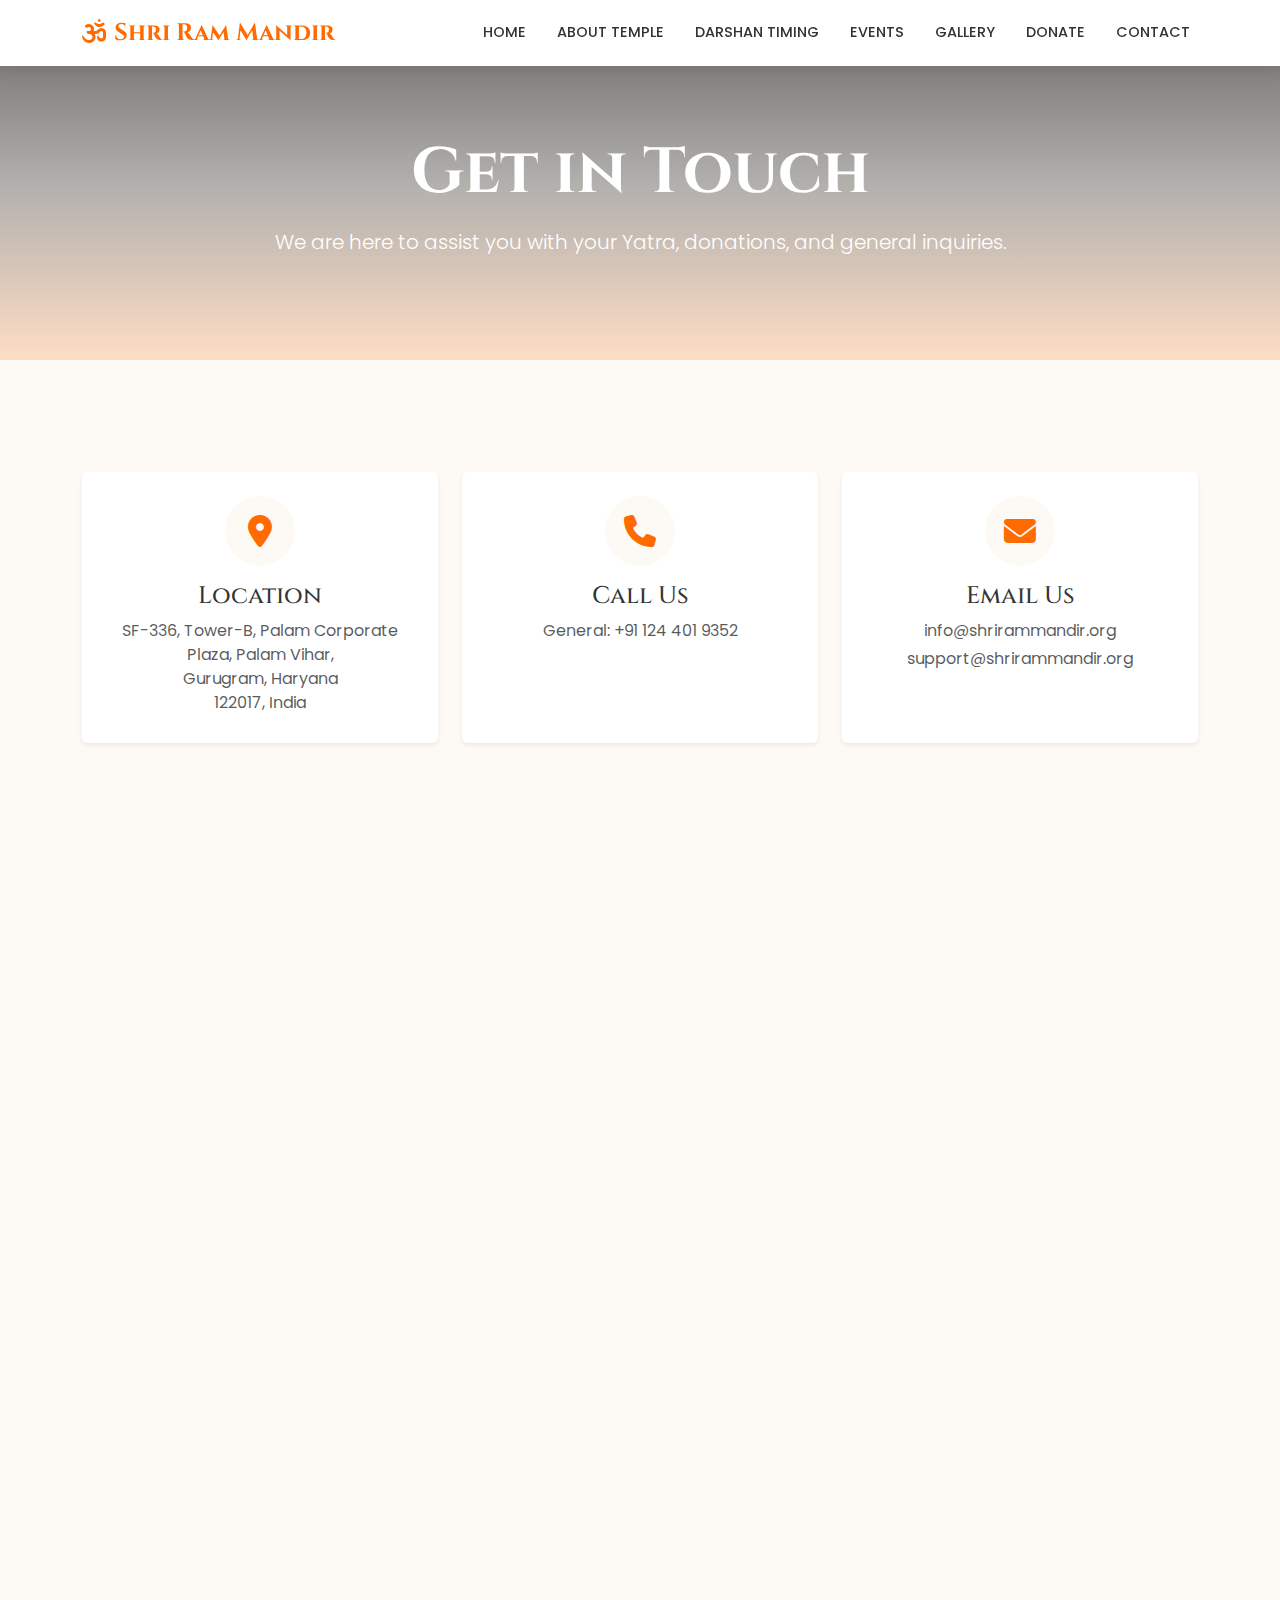
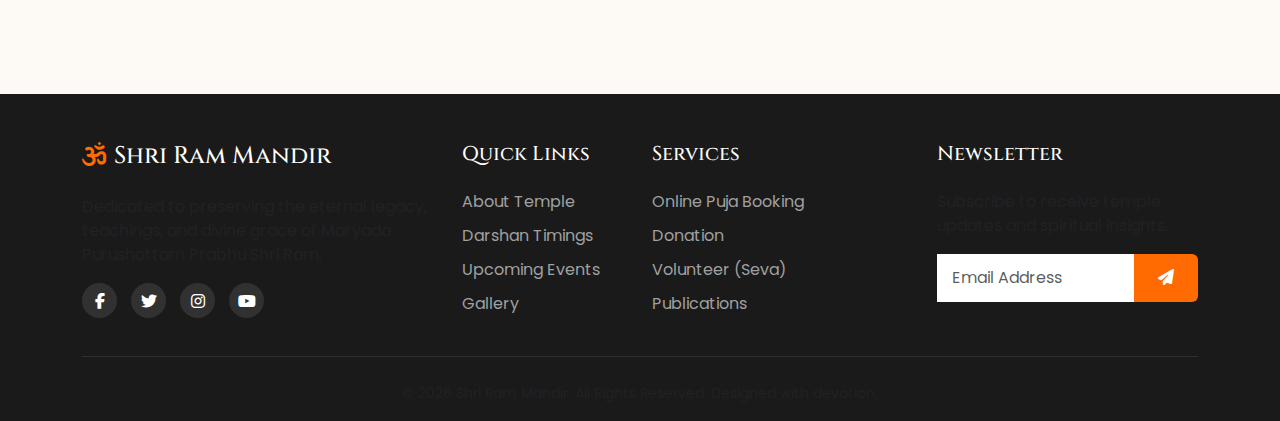
<file: contact.html>
<!DOCTYPE html>
<html lang="en">
<head>
    <meta charset="UTF-8">
    <meta name="viewport" content="width=device-width, initial-scale=1.0">
    <title>Contact Us | Shri Ram Mandir</title>
    
    <link rel="preconnect" href="https://fonts.googleapis.com">
    <link rel="preconnect" href="https://fonts.gstatic.com" crossorigin>
    <link href="https://fonts.googleapis.com/css2?family=Cinzel:wght@400;600;700&family=Poppins:wght@300;400;500;600&display=swap" rel="stylesheet">
    
    <link href="https://cdn.jsdelivr.net/npm/bootstrap@5.3.0/dist/css/bootstrap.min.css" rel="stylesheet">
    
    <link rel="stylesheet" href="https://cdnjs.cloudflare.com/ajax/libs/font-awesome/6.4.0/css/all.min.css">
    
    <link rel="stylesheet" href="style.css">
</head>
<body class="bg-warm">

    <nav class="navbar navbar-expand-lg fixed-top scrolled" id="mainNav">
        <div class="container">
            <a class="navbar-brand text-saffron" href="index.html">
                <i class="fa-solid fa-om me-2"></i>Shri Ram Mandir
            </a>
            <button class="navbar-toggler" type="button" data-bs-toggle="collapse" data-bs-target="#navbarNav">
                <i class="fa-solid fa-bars text-dark"></i>
            </button>
            <div class="collapse navbar-collapse" id="navbarNav">
                <ul class="navbar-nav ms-auto">
                    <li class="nav-item"><a class="nav-link" href="index.html">Home</a></li>
                    <li class="nav-item"><a class="nav-link" href="about.html">About Temple</a></li>
                    <li class="nav-item"><a class="nav-link" href="index.html#darshan">Darshan Timing</a></li>
                    <li class="nav-item"><a class="nav-link" href="index.html#events">Events</a></li>
                    <li class="nav-item"><a class="nav-link" href="gallery.html">Gallery</a></li>
                    <li class="nav-item"><a class="nav-link" href="index.html#donate">Donate</a></li>
                    <li class="nav-item"><a class="nav-link" href="contact.html">Contact</a></li>
                </ul>
            </div>
        </div>
    </nav>

    <section class="page-header d-flex align-items-center justify-content-center text-center position-relative">
        <div class="hero-overlay"></div>
        <div class="container position-relative z-1 text-white fade-in-up mt-5">
            <h1 class="display-3 fw-bold font-cinzel mb-3">Get in Touch</h1>
            <p class="lead">We are here to assist you with your Yatra, donations, and general inquiries.</p>
        </div>
    </section>

    <section class="section-padding pb-0 mt-n5 position-relative z-2">
        <div class="container">
            <div class="row g-4 justify-content-center">
                <div class="col-md-4 reveal">
                    <div class="contact-card bg-white text-center p-4 rounded shadow-sm h-100">
                        <div class="icon-box mx-auto mb-3 bg-warm text-saffron rounded-circle d-flex align-items-center justify-content-center" style="width: 70px; height: 70px;">
                            <i class="fa-solid fa-location-dot fa-2x"></i>
                        </div>
                        <h4 class="font-cinzel">Location</h4>
                        <p class="text-muted mb-0">SF-336, Tower-B, Palam Corporate Plaza, Palam Vihar,<br>Gurugram, Haryana<br>122017, India</p>
                    </div>
                </div>
                <div class="col-md-4 reveal" style="transition-delay: 0.1s;">
                    <div class="contact-card bg-white text-center p-4 rounded shadow-sm h-100">
                        <div class="icon-box mx-auto mb-3 bg-warm text-saffron rounded-circle d-flex align-items-center justify-content-center" style="width: 70px; height: 70px;">
                            <i class="fa-solid fa-phone fa-2x"></i>
                        </div>
                        <h4 class="font-cinzel">Call Us</h4>
                        <p class="text-muted mb-1">General: +91 124 401 9352</p>
                    </div>
                </div>
                <div class="col-md-4 reveal" style="transition-delay: 0.2s;">
                    <div class="contact-card bg-white text-center p-4 rounded shadow-sm h-100">
                        <div class="icon-box mx-auto mb-3 bg-warm text-saffron rounded-circle d-flex align-items-center justify-content-center" style="width: 70px; height: 70px;">
                            <i class="fa-solid fa-envelope fa-2x"></i>
                        </div>
                        <h4 class="font-cinzel">Email Us</h4>
                        <p class="text-muted mb-1">info@shrirammandir.org</p>
                        <p class="text-muted mb-0">support@shrirammandir.org</p>
                    </div>
                </div>
            </div>
        </div>
    </section>

    <section class="section-padding">
        <div class="container">
            <div class="row g-5 align-items-center bg-white p-4 p-md-5 rounded shadow-sm reveal">
                
                <div class="col-lg-6 pr-lg-5">
                    <h3 class="font-cinzel text-saffron mb-4">Send Us a Message</h3>
                    <p class="text-muted mb-4">Have a question about darshan timings, special pujas, or volunteering? Fill out the form below and our administrative team will respond to you promptly.</p>
                    
                    <form action="#" method="POST">
                        <div class="row g-3">
                            <div class="col-md-6">
                                <label for="name" class="form-label small text-muted">Full Name <span class="text-danger">*</span></label>
                                <input type="text" class="form-control" id="name" placeholder="Jay Shri Ram" required>
                            </div>
                            <div class="col-md-6">
                                <label for="phone" class="form-label small text-muted">Phone Number</label>
                                <input type="tel" class="form-control" id="phone" placeholder="+91 00000 00000">
                            </div>
                            <div class="col-12">
                                <label for="email" class="form-label small text-muted">Email Address <span class="text-danger">*</span></label>
                                <input type="email" class="form-control" id="email" placeholder="example@mail.com" required>
                            </div>
                            <div class="col-12">
                                <label for="subject" class="form-label small text-muted">Subject Inquiry <span class="text-danger">*</span></label>
                                <select class="form-select border-0 bg-warm" id="subject" style="border-radius: 0; border: 1px solid #ddd !important;" required>
                                    <option value="" selected disabled>Select an option...</option>
                                    <option value="darshan">Darshan / Aarti Info</option>
                                    <option value="donation">Donation / Receipt Query</option>
                                    <option value="volunteer">Volunteer (Seva)</option>
                                    <option value="other">Other Inquiry</option>
                                </select>
                            </div>
                            <div class="col-12">
                                <label for="message" class="form-label small text-muted">Your Message <span class="text-danger">*</span></label>
                                <textarea class="form-control" id="message" rows="5" placeholder="How can we help you?" required></textarea>
                            </div>
                            <div class="col-12 mt-4">
                                <button type="submit" class="btn btn-primary-custom w-100 py-3 fs-5">Submit Message <i class="fa-solid fa-paper-plane ms-2"></i></button>
                            </div>
                        </div>
                    </form>
                </div>

                <div class="col-lg-6">
                    <div class="map-container rounded overflow-hidden shadow-sm border border-warm p-1">
                        <iframe src="https://www.google.com/maps/embed?pb=!1m18!1m12!1m3!1d3561.2278457630737!2d82.19448057618218!3d26.795281876717515!2m3!1f0!2f0!3f0!3m2!1i1024!2i768!4f13.1!3m3!1m2!1s0x399a07937e6d2823%3A0x5fc8f683b17f222b!2sShri%20Ram%20Janmabhoomi%20Teerth%20Kshetra!5e0!3m2!1sen!2sin!4v1708362615462!5m2!1sen!2sin" width="100%" height="550" style="border:0;" allowfullscreen="" loading="lazy" referrerpolicy="no-referrer-when-downgrade"></iframe>
                    </div>
                </div>

            </div>
        </div>
    </section>

    <footer class="footer pt-5 pb-3">
        <div class="container">
            <div class="row mb-4">
                <div class="col-lg-4 col-md-6 mb-4 mb-lg-0">
                    <h4 class="text-white font-cinzel mb-4"><i class="fa-solid fa-om me-2 text-saffron"></i>Shri Ram Mandir</h4>
                    <p class="text-muted">Dedicated to preserving the eternal legacy, teachings, and divine grace of Maryada Purushottam Prabhu Shri Ram.</p>
                    <div class="social-icons mt-3">
                        <a href="#"><i class="fa-brands fa-facebook-f"></i></a>
                        <a href="#"><i class="fa-brands fa-twitter"></i></a>
                        <a href="#"><i class="fa-brands fa-instagram"></i></a>
                        <a href="#"><i class="fa-brands fa-youtube"></i></a>
                    </div>
                </div>
                <div class="col-lg-2 col-md-6 mb-4 mb-lg-0">
                    <h5 class="text-white mb-4">Quick Links</h5>
                    <ul class="list-unstyled footer-links">
                        <li><a href="about.html">About Temple</a></li>
                        <li><a href="index.html#darshan">Darshan Timings</a></li>
                        <li><a href="index.html#events">Upcoming Events</a></li>
                        <li><a href="gallery.html">Gallery</a></li>
                    </ul>
                </div>
                <div class="col-lg-3 col-md-6 mb-4 mb-lg-0">
                    <h5 class="text-white mb-4">Services</h5>
                    <ul class="list-unstyled footer-links">
                        <li><a href="index.html">Online Puja Booking</a></li>
                        <li><a href="index.html#donate">Donation</a></li>
                        <li><a href="index.html">Volunteer (Seva)</a></li>
                        <li><a href="index.html">Publications</a></li>
                    </ul>
                </div>
                <div class="col-lg-3 col-md-6">
                    <h5 class="text-white mb-4">Newsletter</h5>
                    <p class="text-muted">Subscribe to receive temple updates and spiritual insights.</p>
                    <div class="input-group mb-3">
                        <input type="text" class="form-control border-0" placeholder="Email Address">
                        <button class="btn btn-primary-custom" type="button"><i class="fa-solid fa-paper-plane"></i></button>
                    </div>
                </div>
            </div>
            <hr class="border-secondary">
            <div class="text-center text-muted pt-2">
                <small>&copy; 2026 Shri Ram Mandir. All Rights Reserved. Designed with devotion.</small>
            </div>
        </div>
    </footer>

    <a href="#" class="scroll-top" id="scrollTop">
        <i class="fa-solid fa-arrow-up"></i>
    </a>

    <script src="https://cdn.jsdelivr.net/npm/bootstrap@5.3.0/dist/js/bootstrap.bundle.min.js"></script>
    <script src="script.js"></script>
</body>
</html>
</file>
<file: style.css>
/* --- Variables --- */
:root {
    --primary-saffron: #ff6b00;
    --dark-saffron: #e65c00;
    --gold: #d4af37;
    --warm-bg: #fdfaf6;
    --dark-bg: #1a1a1a;
    --text-dark: #333333;
    --text-light: #777777;
}

/* --- Global Styles --- */
body {
    font-family: 'Poppins', sans-serif;
    color: var(--text-dark);
    overflow-x: hidden;
}

h1, h2, h3, h4, h5, h6, .font-cinzel {
    font-family: 'Cinzel', serif;
}

.hindi-text {
    font-family: 'Poppins', sans-serif; /* Fallback for Hindi script, adjust if specific Hindi font is desired */
    text-shadow: 2px 2px 8px rgba(0,0,0,0.5);
}

.bg-warm {
    background-color: var(--warm-bg);
}

.text-saffron {
    color: var(--primary-saffron) !important;
}

.bg-gold {
    background-color: var(--gold) !important;
}

.section-padding {
    padding: 80px 0;
}

.section-heading {
    font-weight: 700;
    color: var(--text-dark);
    margin-bottom: 15px;
}

.divider {
    height: 3px;
    width: 60px;
    background-color: var(--primary-saffron);
}

/* --- Buttons --- */
.btn-primary-custom {
    background-color: var(--primary-saffron);
    color: white;
    border: none;
    padding: 10px 24px;
    font-weight: 500;
    transition: all 0.3s;
}

.btn-primary-custom:hover {
    background-color: var(--dark-saffron);
    color: white;
    transform: translateY(-2px);
    box-shadow: 0 4px 10px rgba(255, 107, 0, 0.3);
}

.btn-outline-custom {
    background-color: transparent;
    border: 2px solid white;
    color: white;
    padding: 10px 24px;
    font-weight: 500;
    transition: all 0.3s;
}

.btn-outline-custom:hover {
    background-color: white;
    color: var(--primary-saffron);
    transform: translateY(-2px);
}

.btn-outline-saffron {
    border: 1px solid var(--primary-saffron);
    color: var(--primary-saffron);
    transition: all 0.3s;
}

.btn-outline-saffron:hover, .btn-outline-saffron.active {
    background-color: var(--primary-saffron);
    color: white;
}

/* --- Navbar --- */
.navbar {
    padding: 15px 0;
    transition: all 0.4s ease;
}

.navbar.scrolled {
    background-color: white;
    box-shadow: 0 2px 15px rgba(0, 0, 0, 0.1);
    padding: 10px 0;
}

.navbar-brand {
    font-family: 'Cinzel', serif;
    font-weight: 700;
    font-size: 1.5rem;
    color: white !important;
    transition: 0.3s;
}

.navbar.scrolled .navbar-brand {
    color: var(--primary-saffron) !important;
}

.nav-link {
    font-weight: 500;
    color: white !important;
    margin-left: 15px;
    text-transform: uppercase;
    font-size: 0.9rem;
    position: relative;
}

.navbar.scrolled .nav-link {
    color: var(--text-dark) !important;
}

.nav-link::after {
    content: '';
    position: absolute;
    bottom: 0;
    left: 0;
    width: 0;
    height: 2px;
    background-color: var(--primary-saffron);
    transition: 0.3s;
}

.nav-link:hover::after, .navbar.scrolled .nav-link:hover {
    width: 100%;
    color: var(--primary-saffron) !important;
}

/* --- Hero Section --- */
.hero-section {
    height: 100vh;
    background: url('https://images.unsplash.com/photo-1570168007204-dfb528c6958f?ixlib=rb-4.0.3&auto=format&fit=crop&w=1920&q=80') center/cover no-repeat fixed;
    position: relative;
}

.hero-overlay {
    position: absolute;
    top: 0;
    left: 0;
    width: 100%;
    height: 100%;
    background: linear-gradient(rgba(0,0,0,0.6), rgba(0,0,0,0.3), rgba(255, 107, 0, 0.2));
}

/* Floating Particles Effect */
.light-rays {
    position: absolute;
    top: 0;
    left: 0;
    width: 100%;
    height: 100%;
    background: radial-gradient(circle at 50% 50%, rgba(255, 215, 0, 0.15) 0%, transparent 60%);
    animation: pulse 4s infinite alternate;
}

@keyframes pulse {
    0% { opacity: 0.5; transform: scale(1); }
    100% { opacity: 1; transform: scale(1.05); }
}

.fade-in-up {
    animation: fadeInUp 1.2s cubic-bezier(0.2, 0.8, 0.2, 1);
}

@keyframes fadeInUp {
    from { opacity: 0; transform: translateY(40px); }
    to { opacity: 1; transform: translateY(0); }
}

/* --- Cards & Features --- */
.timing-card {
    background: white;
    border-radius: 10px;
    border-bottom: 4px solid var(--primary-saffron);
    transition: transform 0.3s ease, box-shadow 0.3s ease;
}

.timing-card:hover {
    transform: translateY(-10px);
    box-shadow: 0 10px 25px rgba(0,0,0,0.1) !important;
}

.event-card {
    border-radius: 10px;
    overflow: hidden;
    transition: 0.3s;
}

.event-card:hover {
    transform: translateY(-5px);
    box-shadow: 0 10px 20px rgba(0,0,0,0.1) !important;
}

.event-card img {
    height: 220px;
    object-fit: cover;
}

/* --- Gallery --- */
.gallery-item {
    overflow: hidden;
    border-radius: 8px;
    cursor: pointer;
    position: relative;
}

.gallery-item img {
    transition: transform 0.5s ease;
}

.gallery-item:hover img {
    transform: scale(1.08);
}

.gallery-item::before {
    content: '\f00e';
    font-family: "Font Awesome 6 Free";
    font-weight: 900;
    position: absolute;
    top: 50%;
    left: 50%;
    transform: translate(-50%, -50%);
    color: white;
    font-size: 2rem;
    opacity: 0;
    z-index: 2;
    transition: 0.3s;
}

.gallery-item::after {
    content: '';
    position: absolute;
    top: 0;
    left: 0;
    width: 100%;
    height: 100%;
    background: rgba(255, 107, 0, 0.4);
    opacity: 0;
    transition: 0.3s;
    z-index: 1;
}

.gallery-item:hover::before, .gallery-item:hover::after {
    opacity: 1;
}

/* --- Donation --- */
.donate-bg {
    background: url('https://images.unsplash.com/photo-1582972236019-ea4af5eeccb4?ixlib=rb-4.0.3&auto=format&fit=crop&w=1920&q=80') center/cover fixed;
}

.amt-btn {
    min-width: 100px;
    border-radius: 25px;
}

/* --- Footer --- */
.footer {
    background-color: var(--dark-bg);
    color: #a0a0a0;
}

.footer-links li {
    margin-bottom: 10px;
}

.footer-links a {
    color: #a0a0a0;
    text-decoration: none;
    transition: 0.3s;
}

.footer-links a:hover {
    color: var(--primary-saffron);
    padding-left: 5px;
}

.social-icons a {
    display: inline-flex;
    align-items: center;
    justify-content: center;
    width: 35px;
    height: 35px;
    background: rgba(255,255,255,0.1);
    color: white;
    border-radius: 50%;
    margin-right: 10px;
    text-decoration: none;
    transition: 0.3s;
}

.social-icons a:hover {
    background: var(--primary-saffron);
    transform: translateY(-3px);
}

/* --- Scroll To Top --- */
.scroll-top {
    position: fixed;
    bottom: 30px;
    right: 30px;
    background: var(--primary-saffron);
    color: white;
    width: 45px;
    height: 45px;
    border-radius: 50%;
    display: flex;
    justify-content: center;
    align-items: center;
    text-decoration: none;
    opacity: 0;
    visibility: hidden;
    transition: 0.3s;
    z-index: 999;
    box-shadow: 0 4px 10px rgba(0,0,0,0.2);
}

.scroll-top.active {
    opacity: 1;
    visibility: visible;
}

.scroll-top:hover {
    background: var(--dark-saffron);
    color: white;
    transform: translateY(-3px);
}

/* --- Scroll Reveal Animations --- */
.reveal {
    opacity: 0;
    transform: translateY(40px);
    transition: all 0.8s ease-out;
}

.reveal.active {
    opacity: 1;
    transform: translateY(0);
}

/* Form inputs styling */
.form-control {
    border-radius: 0;
    padding: 12px 15px;
    border: 1px solid #ddd;
}
.form-control:focus {
    box-shadow: none;
    border-color: var(--primary-saffron);
}

/* --- Inner Page Header (Contact Page) --- */
.page-header {
    height: 40vh; /* Shorter than home hero */
    min-height: 350px;
    background: url('https://images.unsplash.com/photo-1620002093390-0925208f2e21?ixlib=rb-4.0.3&auto=format&fit=crop&w=1920&q=80') center/cover no-repeat;
    position: relative;
    margin-bottom: 2rem;
}

/* --- Contact Page Specifics --- */
.contact-card {
    transition: transform 0.3s ease, box-shadow 0.3s ease;
    border-bottom: 4px solid transparent;
}

.contact-card:hover {
    transform: translateY(-8px);
    box-shadow: 0 10px 25px rgba(0,0,0,0.08) !important;
    border-bottom: 4px solid var(--primary-saffron);
}

.contact-card .icon-box {
    transition: 0.3s;
}

.contact-card:hover .icon-box {
    background-color: var(--primary-saffron) !important;
    color: white !important;
}

.form-select:focus {
    box-shadow: none;
    border-color: var(--primary-saffron) !important;
}

.map-container {
    background: white;
}

/* --- Gallery Page Specifics --- */

/* Standardized image sizing for the grid */
.gallery-box .gallery-item {
    height: 300px;
    border-radius: 10px;
    overflow: hidden;
    position: relative;
    cursor: pointer;
    background: #000;
}

.gallery-box .gallery-item img {
    width: 100%;
    height: 100%;
    object-fit: cover;
    transition: transform 0.6s ease, opacity 0.4s ease;
}

.gallery-box .gallery-item:hover img {
    transform: scale(1.1);
    opacity: 0.7;
}

/* Custom Overlay for Zoom Icon */
.gallery-overlay {
    position: absolute;
    top: 50%;
    left: 50%;
    transform: translate(-50%, -50%);
    color: white;
    font-size: 2.5rem;
    opacity: 0;
    transition: all 0.4s ease;
    z-index: 2;
    pointer-events: none; /* Let clicks pass through to the image */
}

.gallery-box .gallery-item:hover .gallery-overlay {
    opacity: 1;
    transform: translate(-50%, -50%) scale(1.2);
}

/* For filtering animation */
.gallery-box {
    transition: transform 0.4s ease, opacity 0.4s ease;
}

/* Filter Button Adjustments */
.filter-btn {
    border-radius: 30px;
    padding: 8px 24px;
    font-weight: 500;
}

/* Lightbox Modal Darkening */
#lightboxModal .modal-content {
    background: transparent;
}
#lightboxModal .modal-backdrop.show {
    opacity: 0.9;
    background-color: #000;
}
#lightboxImage {
    max-height: 85vh;
    object-fit: contain;
    width: auto;
    margin: 0 auto;
}

/* --- About Page Specifics --- */

/* Image Overlap Layout */
.img-overlap-container {
    padding-bottom: 50px;
    padding-right: 50px;
}

.img-overlap-container .main-img {
    position: relative;
    z-index: 1;
    width: 100%;
}

.img-overlap-container .overlap-img {
    position: absolute;
    bottom: 0;
    right: 0;
    width: 50%;
    z-index: 2;
    transform: translate(10%, 10%);
}

/* Border utilities */
.border-saffron {
    border-color: var(--primary-saffron) !important;
}

.text-gold {
    color: var(--gold) !important;
}

.tracking-wide {
    letter-spacing: 2px;
}

.max-w-700 {
    max-width: 700px;
}
</file>
